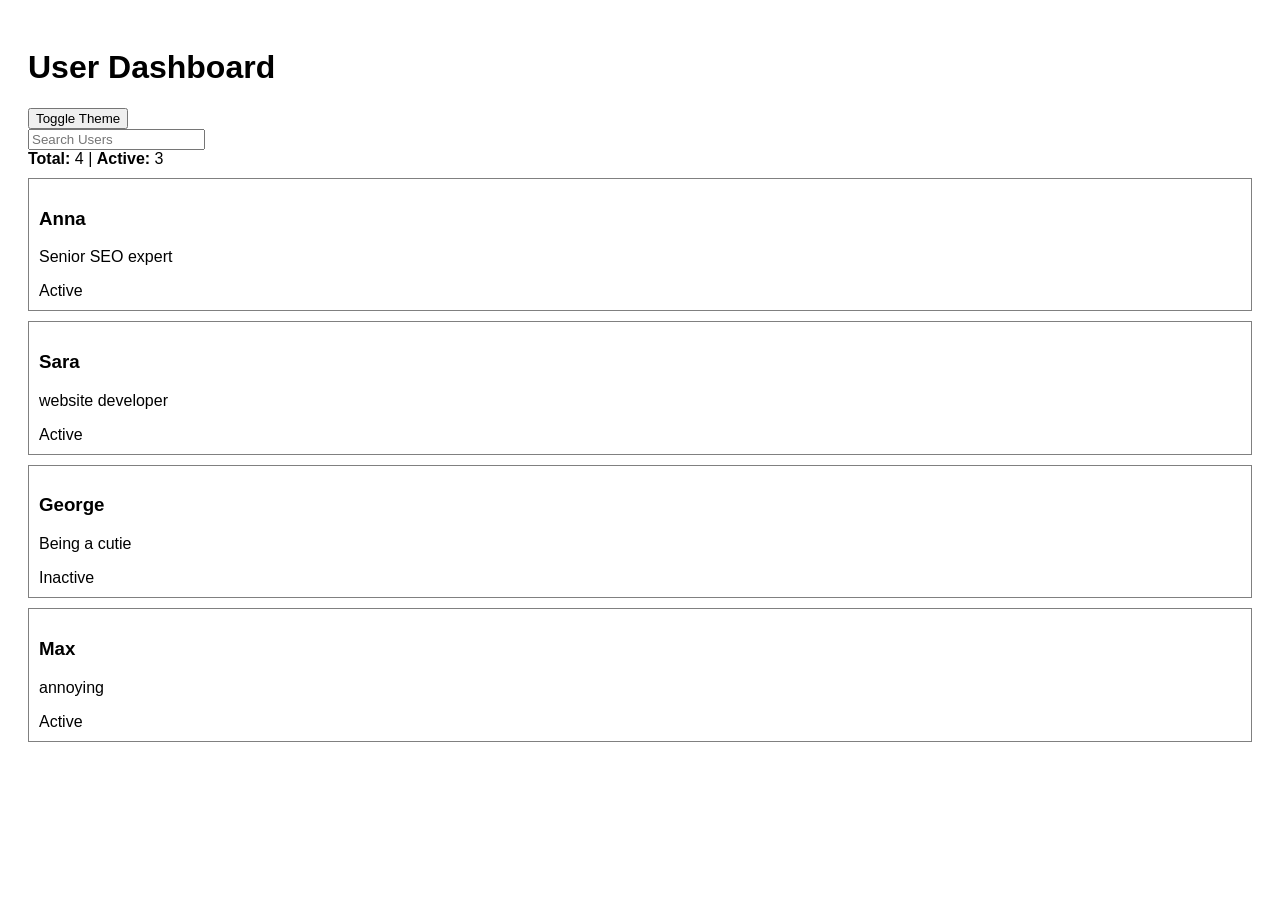
<file: index.html>
<!DOCTYPE html>
<html lang="en">

<head>
    <meta charset="UTF-8">
    <meta name="viewport" content="width=device-width, initial-scale=1.0">
    <link rel="stylesheet" href="style.css">
    <title>JS Dashboard</title>


</head>

<body>
    <header>
        <h1>User Dashboard</h1>
        <button id="themeBtn"> Toggle Theme</button>
    </header>

    <input id="search" placeholder="Search Users">
    <div id="stats"></div>
    <div id="cards"></div>




    <script src="script.js"></script>
</body>


</html>
</file>
<file: style.css>
body {
     font-family: Arial, Helvetica, sans-serif;
     padding: 20px;
 }

 .card {
     border: 1px solid grey;
     padding: 10px;
     margin: 10px 0;
 }

 .dark {
     background-color: #111;
     color: white;
 }

 .dark .card {
     border-color: #444;
 }
</file>
<file: style1.css>
body {
     font-family: Arial, Helvetica, sans-serif;
     padding: 20px;
 }

 .card {
     border: 1px solid grey;
     padding: 10px;
     margin: 10px 0;
 }

 .dark {
     background-color: #111;
     color: white;
 }

 .dark .card {
     border-color: #444;
 }
</file>
